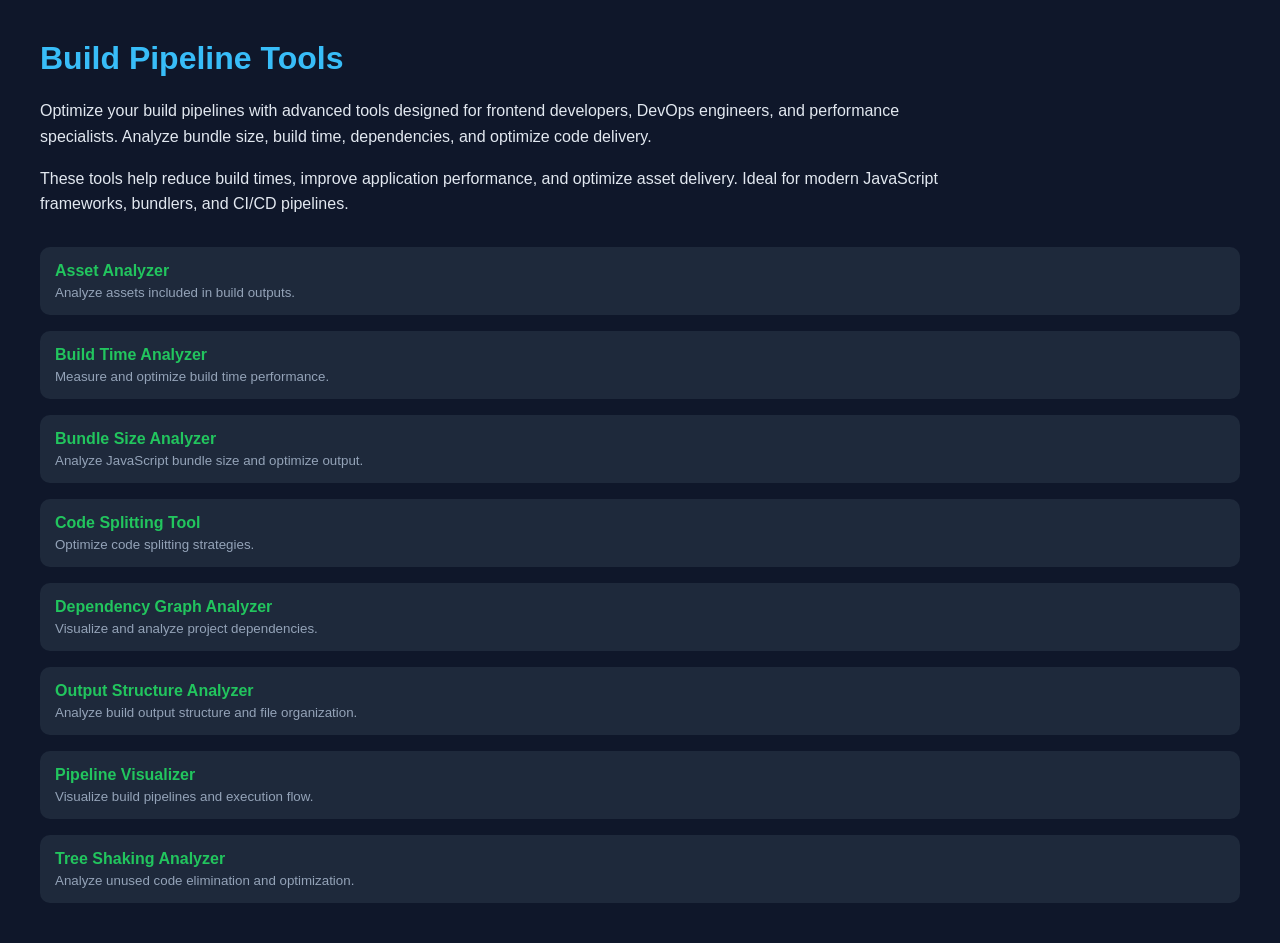
<file: index.html>
<!DOCTYPE html>
<html lang="en">
<head>
    <meta charset="UTF-8">
    <meta name="viewport" content="width=device-width, initial-scale=1.0">

    <!-- 🔐 Google Site Verification -->
    <meta name="google-site-verification" content="PkLa_ViOo6FAHpvh8SacceMb95o9tePRdrqLNBz9X1M" />

    <!-- SEO Potenciado -->
    <title>Build Pipeline Tools – Bundle Size, Build Time & Optimization Tools</title>

    <meta name="description" content="Optimize build pipelines with tools to analyze bundle size, build time, code splitting, and dependencies. Improve frontend performance and delivery speed.">

    <meta name="keywords" content="
    build pipeline tools,
    bundle size analyzer,
    build time analyzer,
    code splitting tool,
    dependency graph analyzer,
    tree shaking analyzer,
    frontend performance tools,
    build optimization tools,
    webpack analyzer tool,
    vite build analyzer,
    asset analyzer tool,
    javascript bundle optimizer
    ">

    <meta name="author" content="AI Tools Suite">

    <!-- Open Graph -->
    <meta property="og:title" content="Build Pipeline Tools – Frontend Optimization & Analysis">
    <meta property="og:description" content="Analyze bundle size, build time, and optimize pipelines.">
    <meta property="og:type" content="website">

    <!-- Estilos -->
    <style>
        body {
            font-family: Arial, sans-serif;
            margin: 40px;
            background: #0f172a;
            color: #e2e8f0;
        }
        h1 {
            color: #38bdf8;
        }
        p {
            max-width: 900px;
            line-height: 1.6;
        }
        .tools {
            margin-top: 30px;
        }
        .tool {
            margin-bottom: 16px;
            padding: 15px;
            background: #1e293b;
            border-radius: 10px;
            transition: 0.2s;
        }
        .tool:hover {
            background: #334155;
        }
        a {
            text-decoration: none;
            color: #22c55e;
            font-weight: bold;
            font-size: 16px;
        }
        small {
            display: block;
            margin-top: 5px;
            color: #94a3b8;
        }
    </style>
</head>
<body>

    <h1>Build Pipeline Tools</h1>

    <p>
        Optimize your build pipelines with advanced tools designed for frontend developers,
        DevOps engineers, and performance specialists. Analyze bundle size, build time,
        dependencies, and optimize code delivery.
    </p>

    <p>
        These tools help reduce build times, improve application performance, and optimize
        asset delivery. Ideal for modern JavaScript frameworks, bundlers, and CI/CD pipelines.
    </p>

    <div class="tools">

        <div class="tool">
            <a href="asset-analyzer/">Asset Analyzer</a>
            <small>Analyze assets included in build outputs.</small>
        </div>

        <div class="tool">
            <a href="build-time/">Build Time Analyzer</a>
            <small>Measure and optimize build time performance.</small>
        </div>

        <div class="tool">
            <a href="bundle-size/">Bundle Size Analyzer</a>
            <small>Analyze JavaScript bundle size and optimize output.</small>
        </div>

        <div class="tool">
            <a href="code-splitting/">Code Splitting Tool</a>
            <small>Optimize code splitting strategies.</small>
        </div>

        <div class="tool">
            <a href="dependency-graph/">Dependency Graph Analyzer</a>
            <small>Visualize and analyze project dependencies.</small>
        </div>

        <div class="tool">
            <a href="output-structure/">Output Structure Analyzer</a>
            <small>Analyze build output structure and file organization.</small>
        </div>

        <div class="tool">
            <a href="pipeline-visualizer/">Pipeline Visualizer</a>
            <small>Visualize build pipelines and execution flow.</small>
        </div>

        <div class="tool">
            <a href="tree-shaking/">Tree Shaking Analyzer</a>
            <small>Analyze unused code elimination and optimization.</small>
        </div>

    </div>

</body>
</html>
</file>
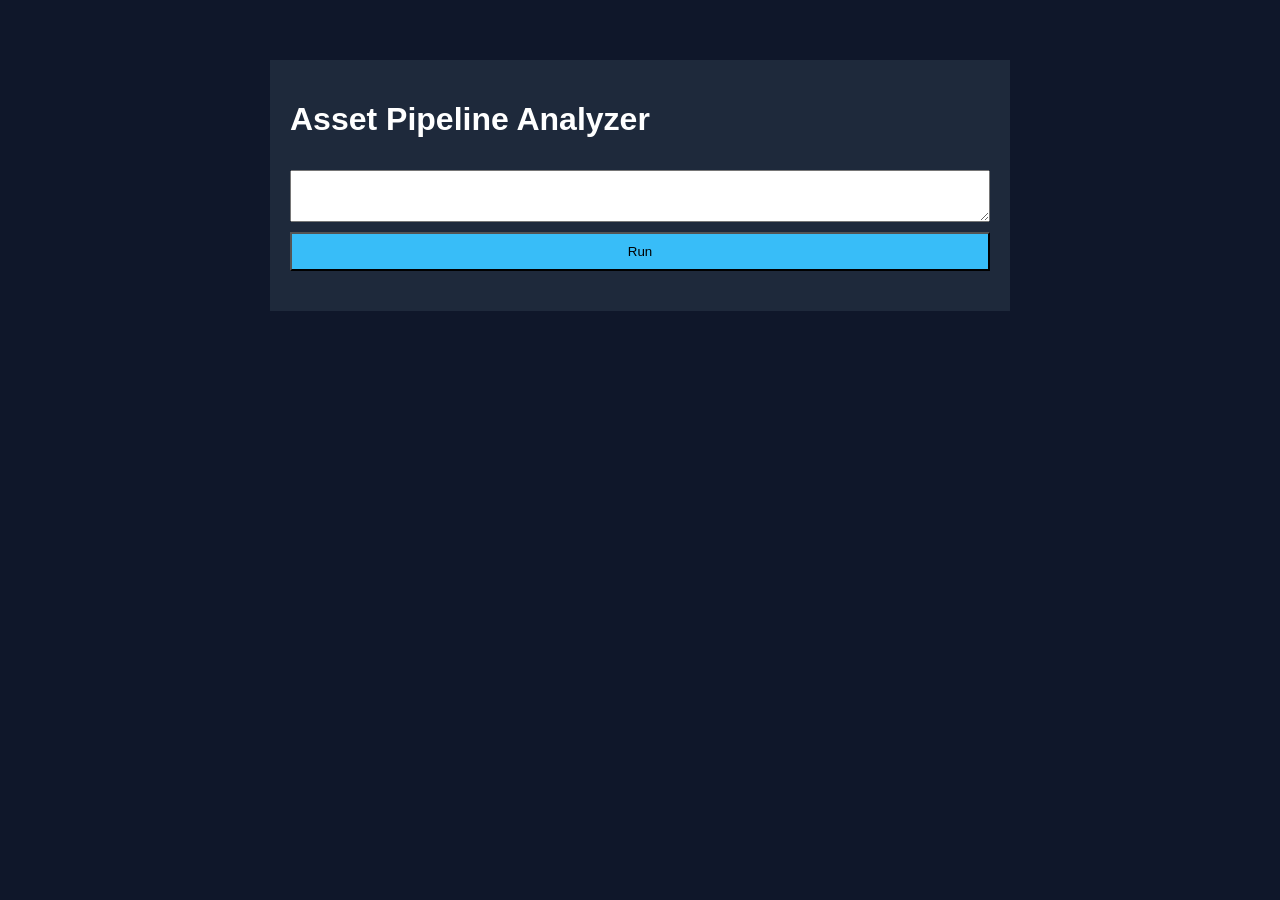
<file: asset-analyzer/index.html>
<html><head><title>Asset Pipeline Analyzer</title><link rel='stylesheet' href='styles.css'></head><body><div class='container'><h1>Asset Pipeline Analyzer</h1><textarea id='assets'></textarea><button onclick='run()'>Run</button><div id='res' class='result'></div></div><script src='script.js'></script></body></html>
</file>
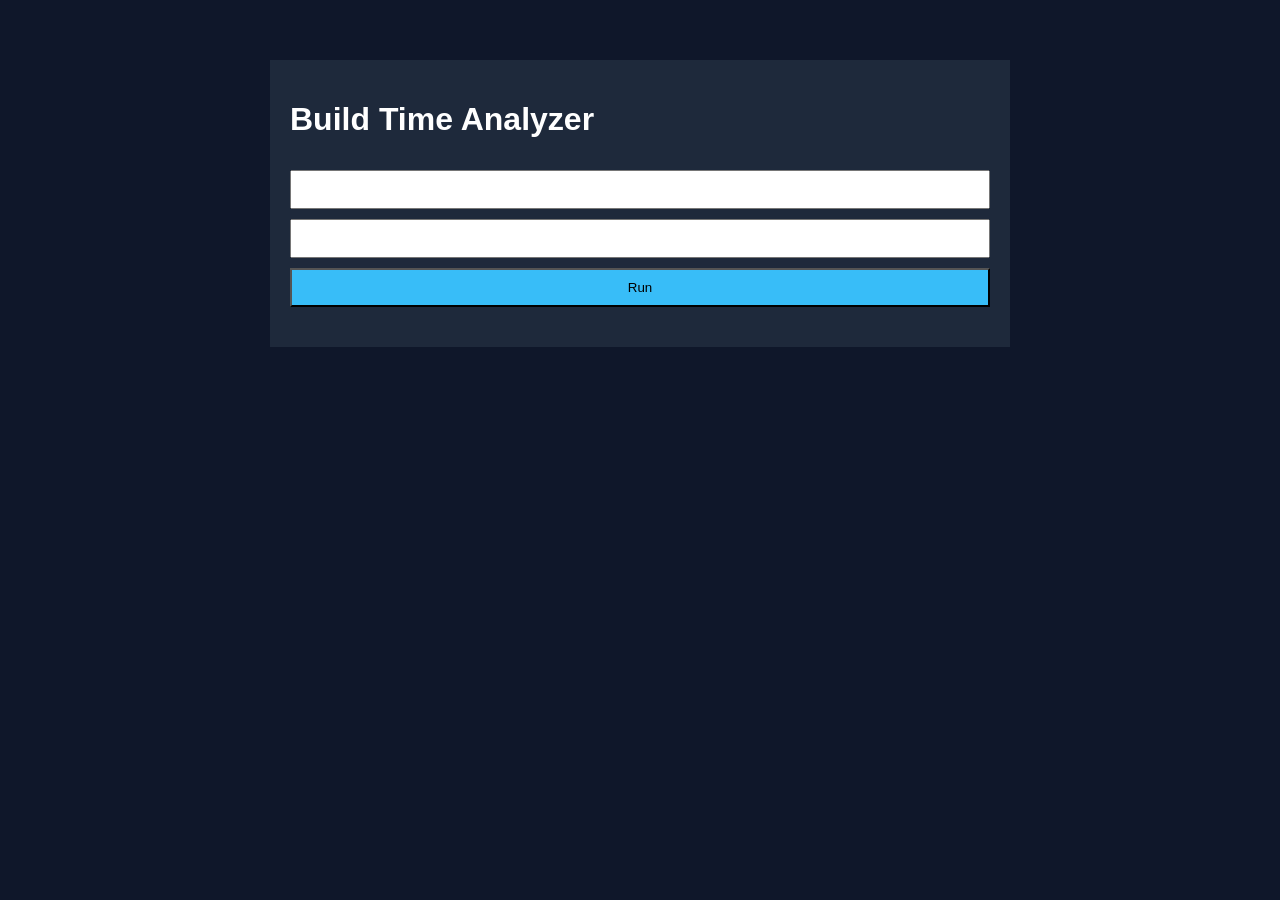
<file: build-time/index.html>
<html><head><title>Build Time Analyzer</title><link rel='stylesheet' href='styles.css'></head><body><div class='container'><h1>Build Time Analyzer</h1><input id='files'><input id='time'><button onclick='run()'>Run</button><div id='res' class='result'></div></div><script src='script.js'></script></body></html>
</file>
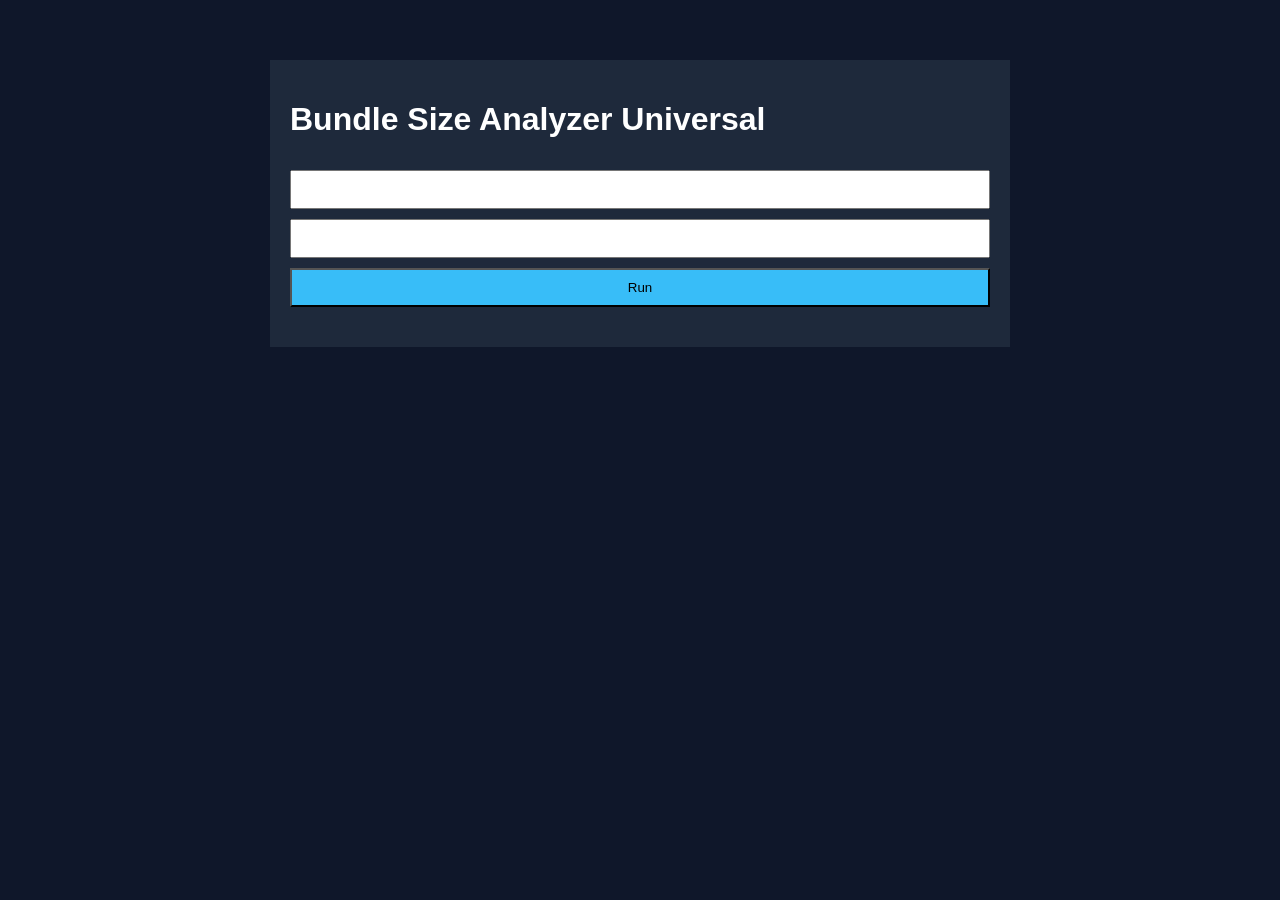
<file: bundle-size/index.html>
<html><head><title>Bundle Size Analyzer Universal</title><link rel='stylesheet' href='styles.css'></head><body><div class='container'><h1>Bundle Size Analyzer Universal</h1><input id='files'><input id='size'><button onclick='run()'>Run</button><div id='res' class='result'></div></div><script src='script.js'></script></body></html>
</file>
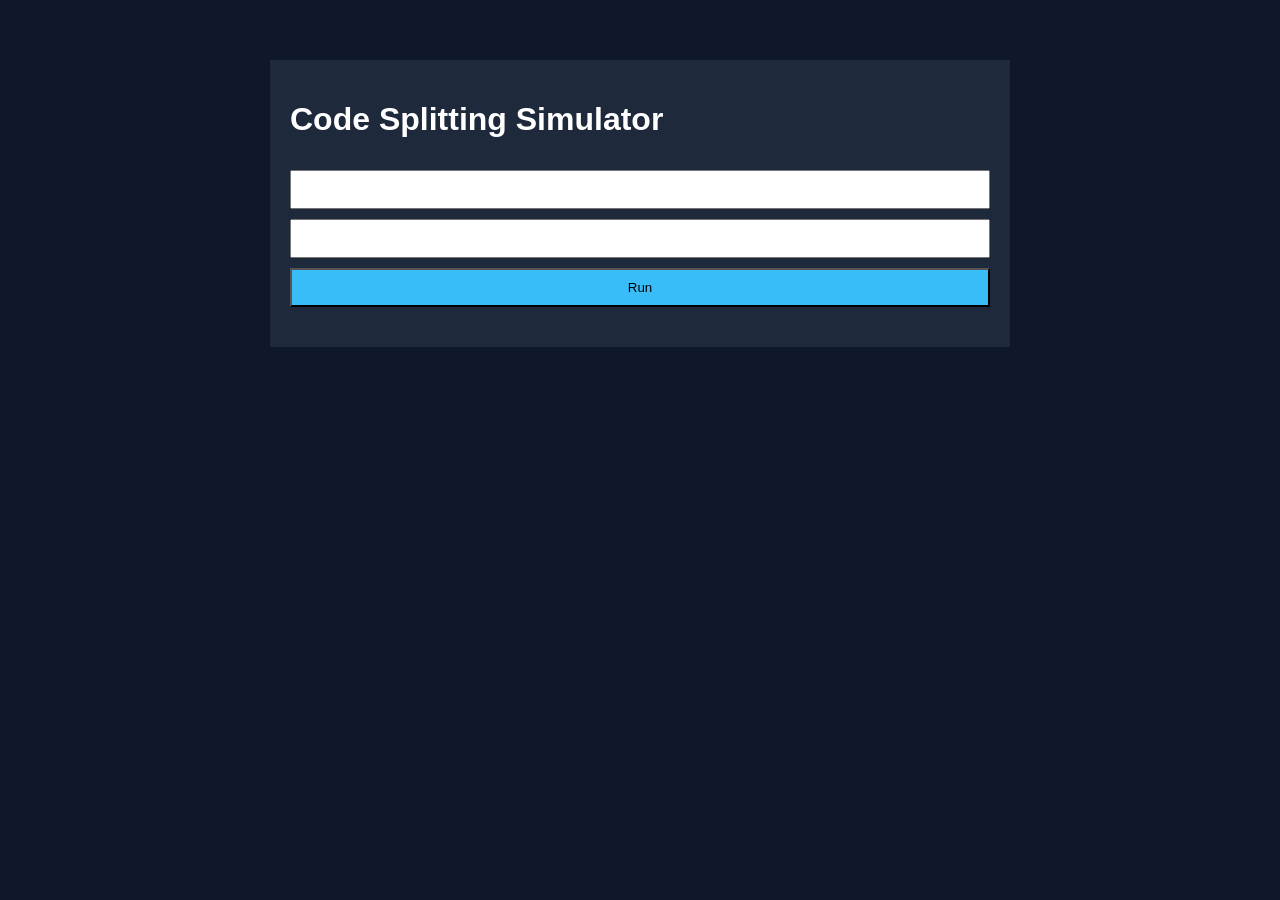
<file: code-splitting/index.html>
<html><head><title>Code Splitting Simulator</title><link rel='stylesheet' href='styles.css'></head><body><div class='container'><h1>Code Splitting Simulator</h1><input id='chunks'><input id='size'><button onclick='run()'>Run</button><div id='res' class='result'></div></div><script src='script.js'></script></body></html>
</file>
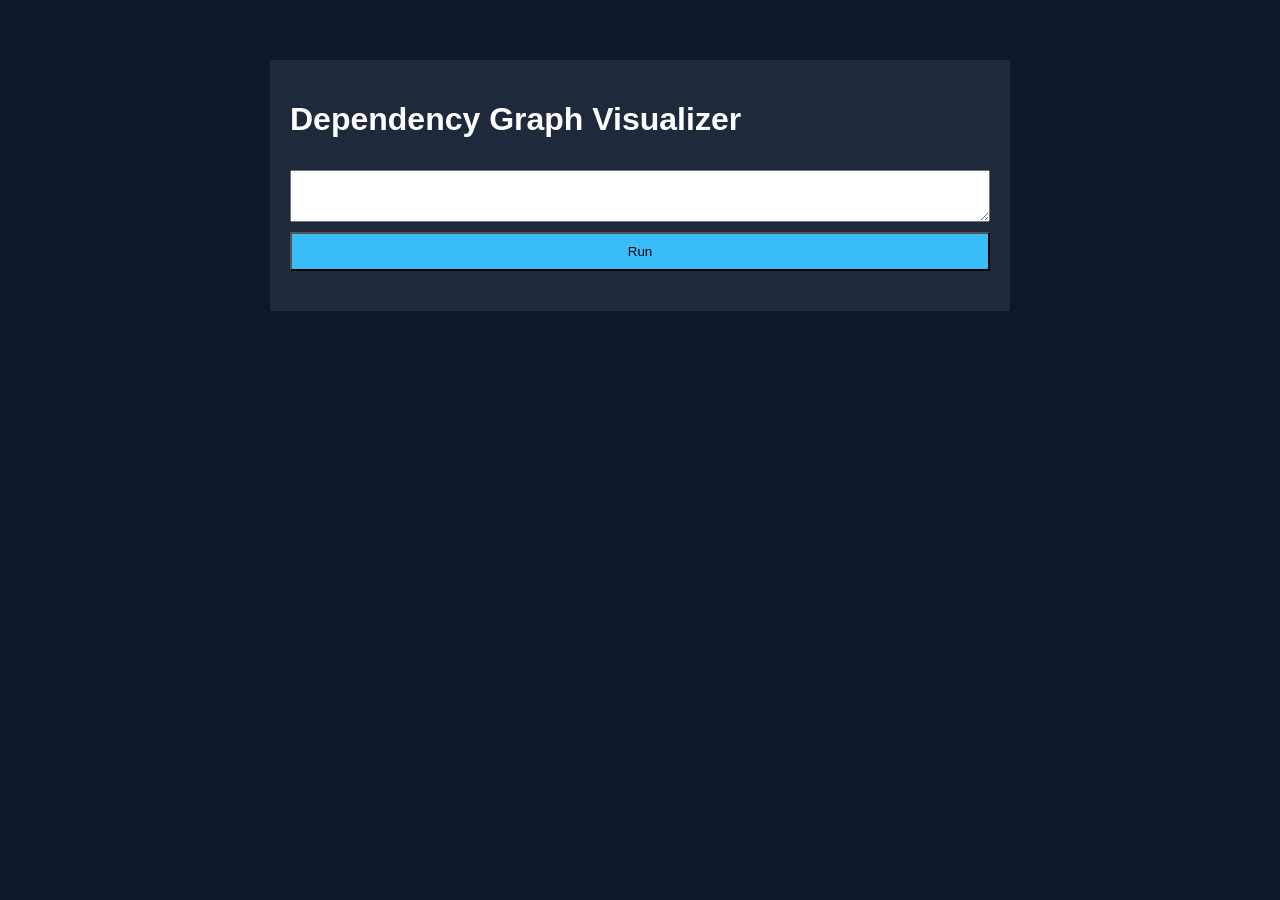
<file: dependency-graph/index.html>
<html><head><title>Dependency Graph Visualizer</title><link rel='stylesheet' href='styles.css'></head><body><div class='container'><h1>Dependency Graph Visualizer</h1><textarea id='deps'></textarea><button onclick='run()'>Run</button><div id='res' class='result'></div></div><script src='script.js'></script></body></html>
</file>
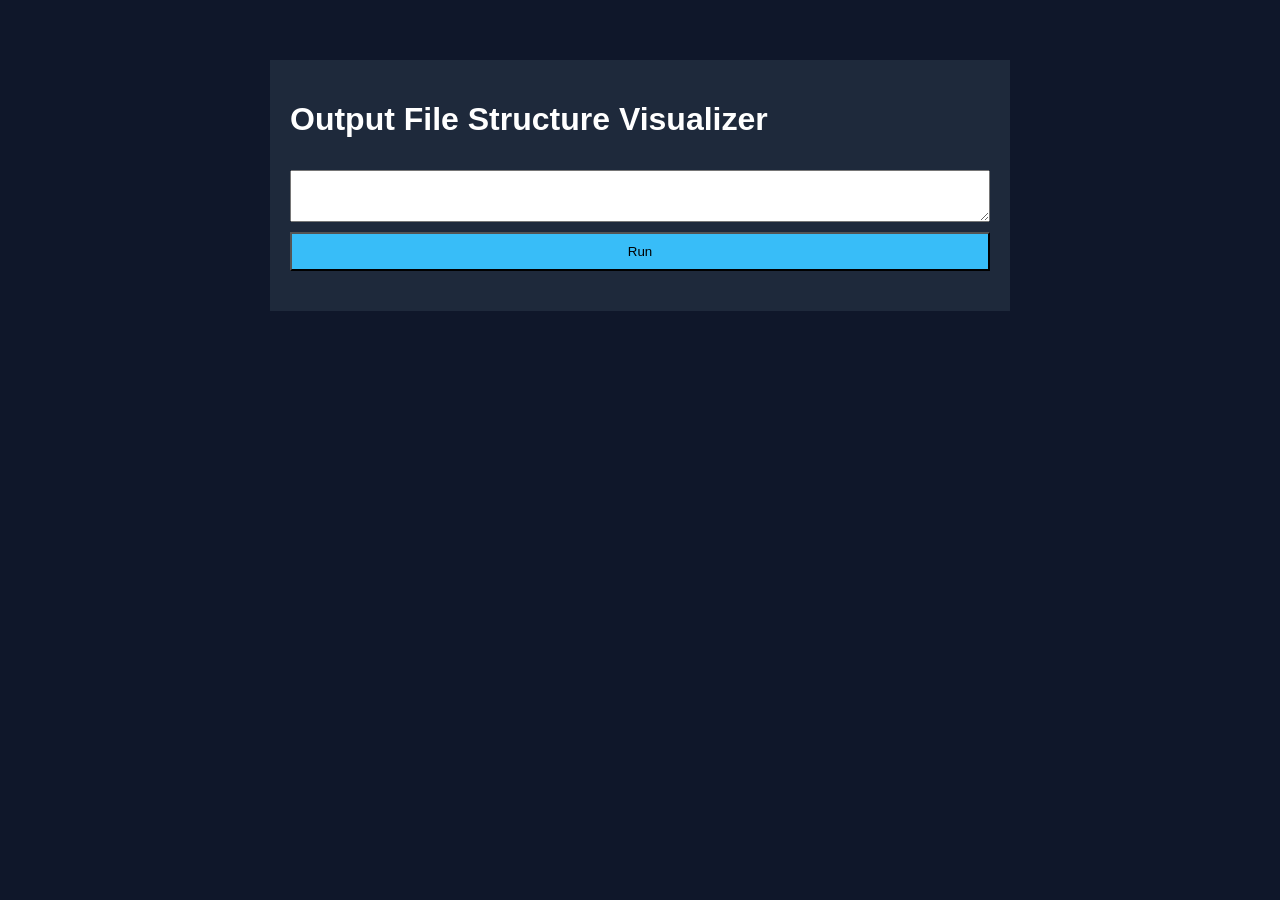
<file: output-structure/index.html>
<html><head><title>Output File Structure Visualizer</title><link rel='stylesheet' href='styles.css'></head><body><div class='container'><h1>Output File Structure Visualizer</h1><textarea id='files'></textarea><button onclick='run()'>Run</button><div id='res' class='result'></div></div><script src='script.js'></script></body></html>
</file>
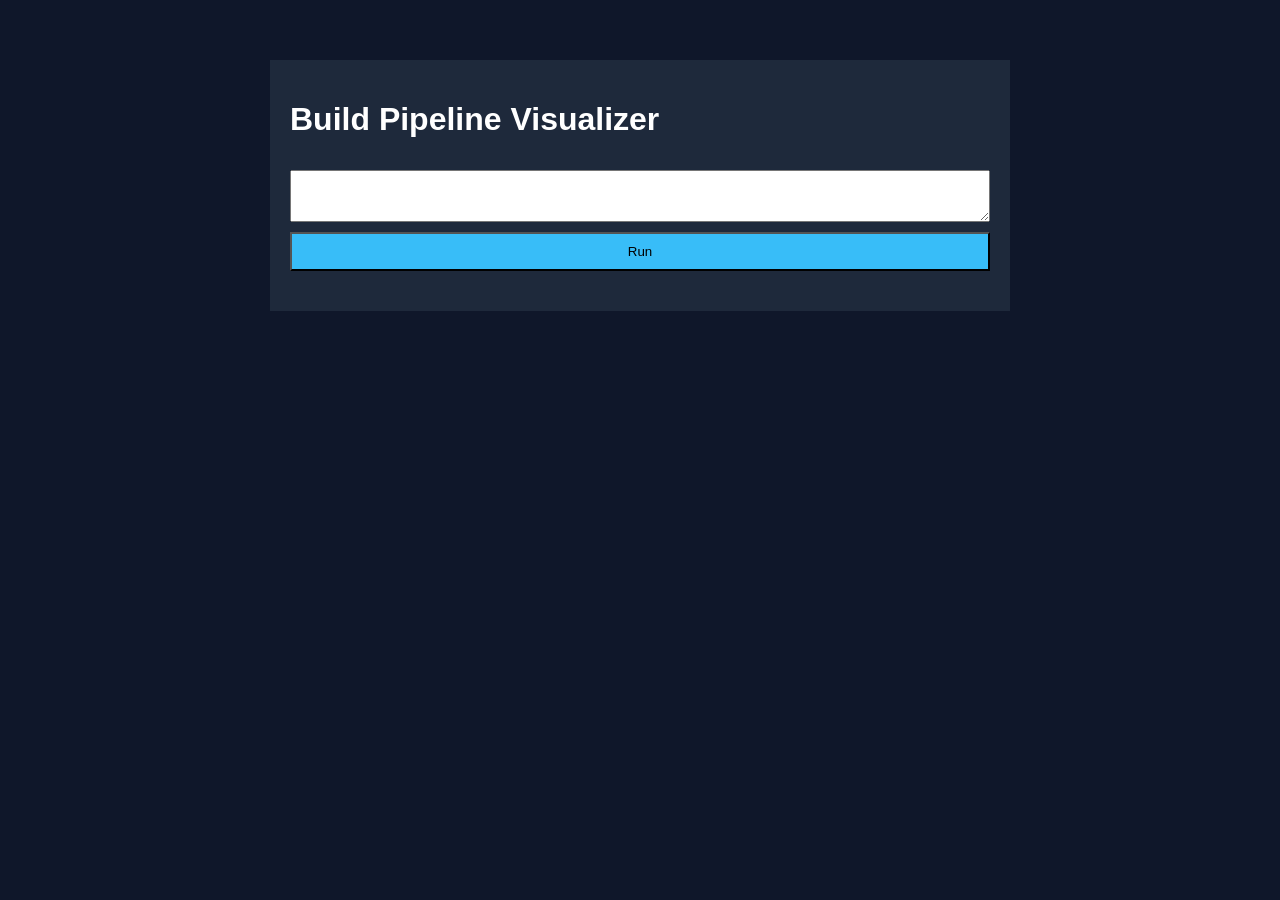
<file: pipeline-visualizer/index.html>
<html><head><title>Build Pipeline Visualizer</title><link rel='stylesheet' href='styles.css'></head><body><div class='container'><h1>Build Pipeline Visualizer</h1><textarea id='pipeline'></textarea><button onclick='run()'>Run</button><div id='res' class='result'></div></div><script src='script.js'></script></body></html>
</file>
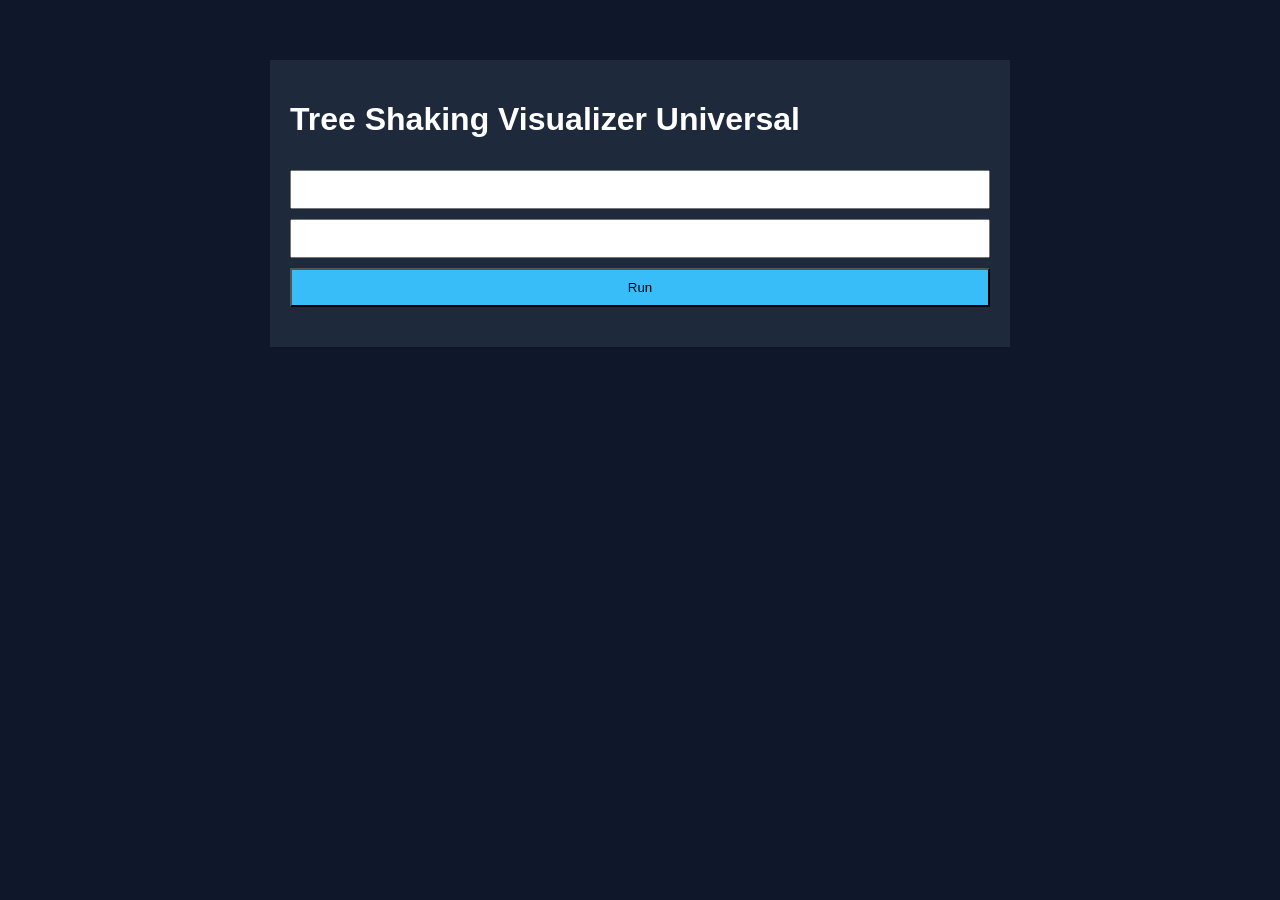
<file: tree-shaking/index.html>
<html><head><title>Tree Shaking Visualizer Universal</title><link rel='stylesheet' href='styles.css'></head><body><div class='container'><h1>Tree Shaking Visualizer Universal</h1><input id='removed'><input id='total'><button onclick='run()'>Run</button><div id='res' class='result'></div></div><script src='script.js'></script></body></html>
</file>
<file: asset-analyzer/styles.css>
body{font-family:Arial;background:#0f172a;color:#fff}.container{max-width:700px;margin:60px auto;padding:20px;background:#1e293b}textarea,input{width:100%;margin-top:10px;padding:10px}button{margin-top:10px;width:100%;padding:10px;background:#38bdf8}.result{margin-top:20px}
</file>
<file: build-time/styles.css>
body{font-family:Arial;background:#0f172a;color:#fff}.container{max-width:700px;margin:60px auto;padding:20px;background:#1e293b}textarea,input{width:100%;margin-top:10px;padding:10px}button{margin-top:10px;width:100%;padding:10px;background:#38bdf8}.result{margin-top:20px}
</file>
<file: bundle-size/styles.css>
body{font-family:Arial;background:#0f172a;color:#fff}.container{max-width:700px;margin:60px auto;padding:20px;background:#1e293b}textarea,input{width:100%;margin-top:10px;padding:10px}button{margin-top:10px;width:100%;padding:10px;background:#38bdf8}.result{margin-top:20px}
</file>
<file: code-splitting/styles.css>
body{font-family:Arial;background:#0f172a;color:#fff}.container{max-width:700px;margin:60px auto;padding:20px;background:#1e293b}textarea,input{width:100%;margin-top:10px;padding:10px}button{margin-top:10px;width:100%;padding:10px;background:#38bdf8}.result{margin-top:20px}
</file>
<file: dependency-graph/styles.css>
body{font-family:Arial;background:#0f172a;color:#fff}.container{max-width:700px;margin:60px auto;padding:20px;background:#1e293b}textarea,input{width:100%;margin-top:10px;padding:10px}button{margin-top:10px;width:100%;padding:10px;background:#38bdf8}.result{margin-top:20px}
</file>
<file: output-structure/styles.css>
body{font-family:Arial;background:#0f172a;color:#fff}.container{max-width:700px;margin:60px auto;padding:20px;background:#1e293b}textarea,input{width:100%;margin-top:10px;padding:10px}button{margin-top:10px;width:100%;padding:10px;background:#38bdf8}.result{margin-top:20px}
</file>
<file: pipeline-visualizer/styles.css>
body{font-family:Arial;background:#0f172a;color:#fff}.container{max-width:700px;margin:60px auto;padding:20px;background:#1e293b}textarea,input{width:100%;margin-top:10px;padding:10px}button{margin-top:10px;width:100%;padding:10px;background:#38bdf8}.result{margin-top:20px}
</file>
<file: tree-shaking/styles.css>
body{font-family:Arial;background:#0f172a;color:#fff}.container{max-width:700px;margin:60px auto;padding:20px;background:#1e293b}textarea,input{width:100%;margin-top:10px;padding:10px}button{margin-top:10px;width:100%;padding:10px;background:#38bdf8}.result{margin-top:20px}
</file>
